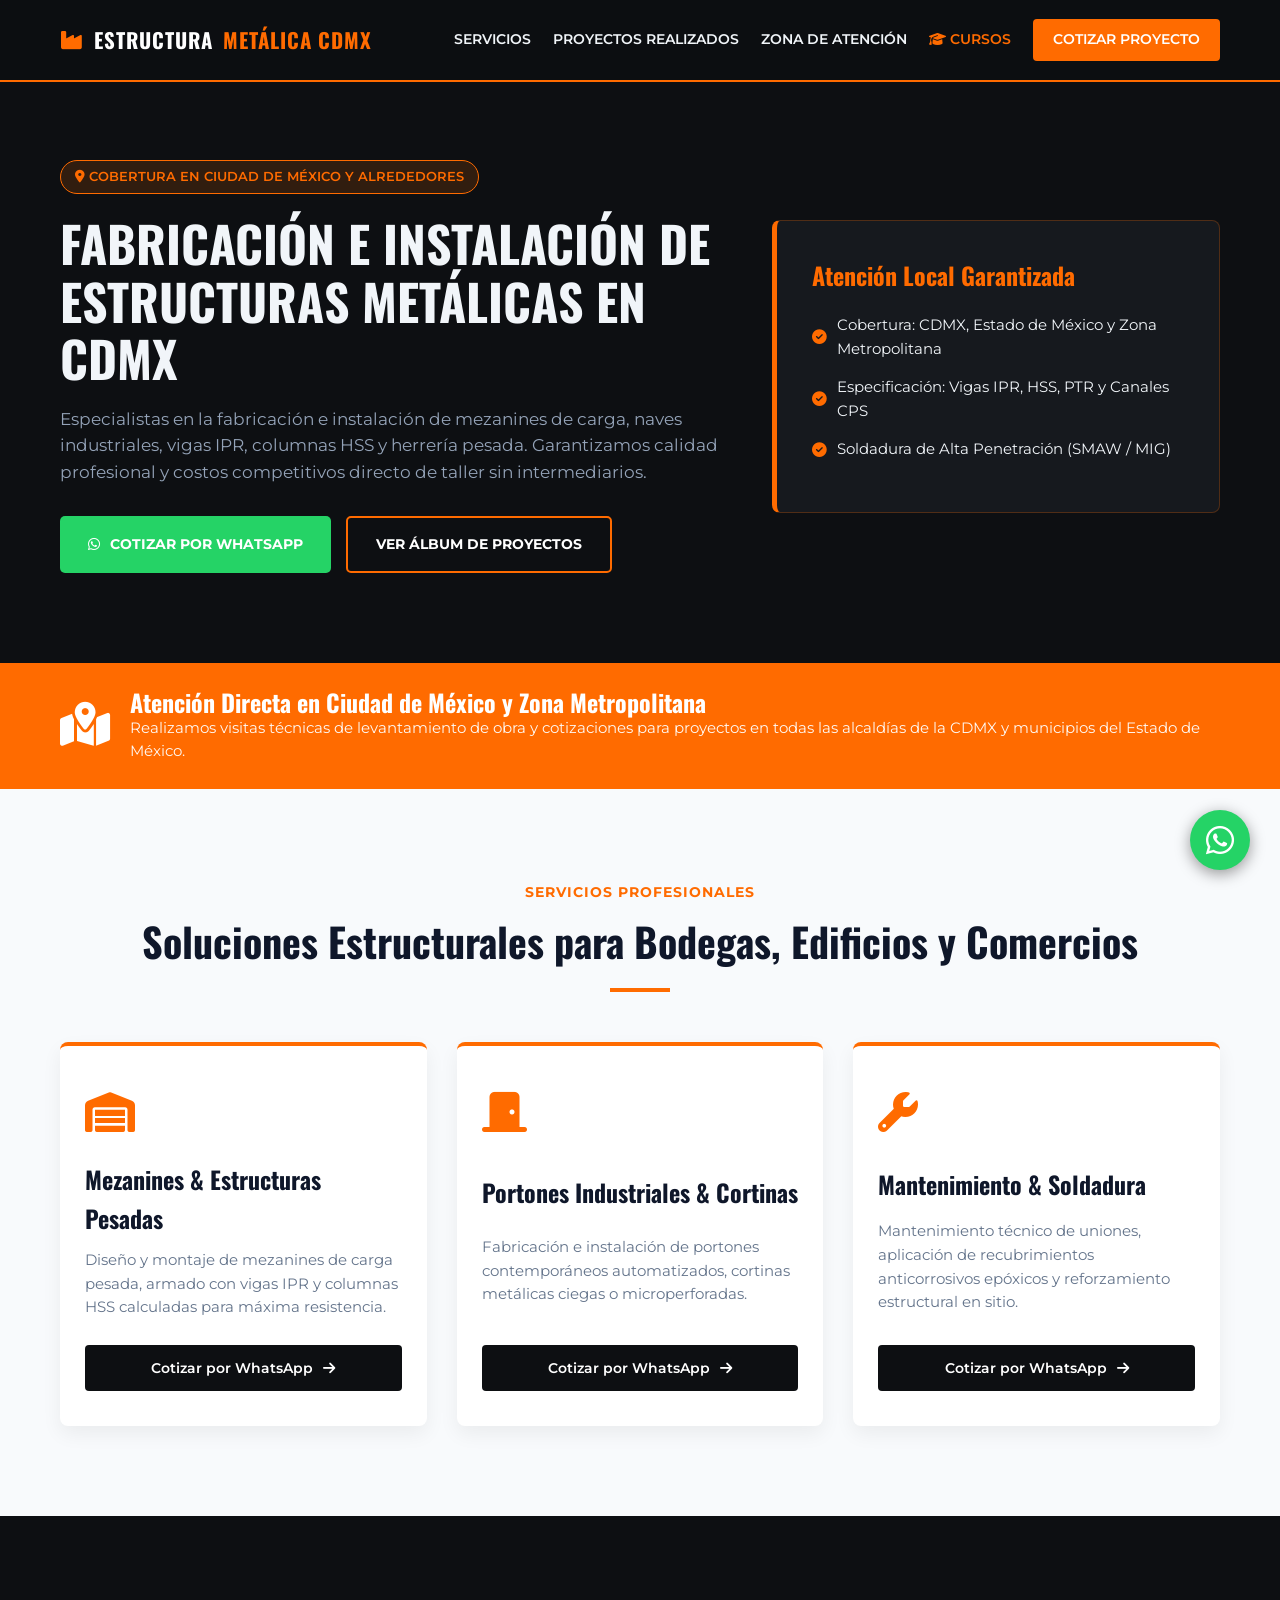
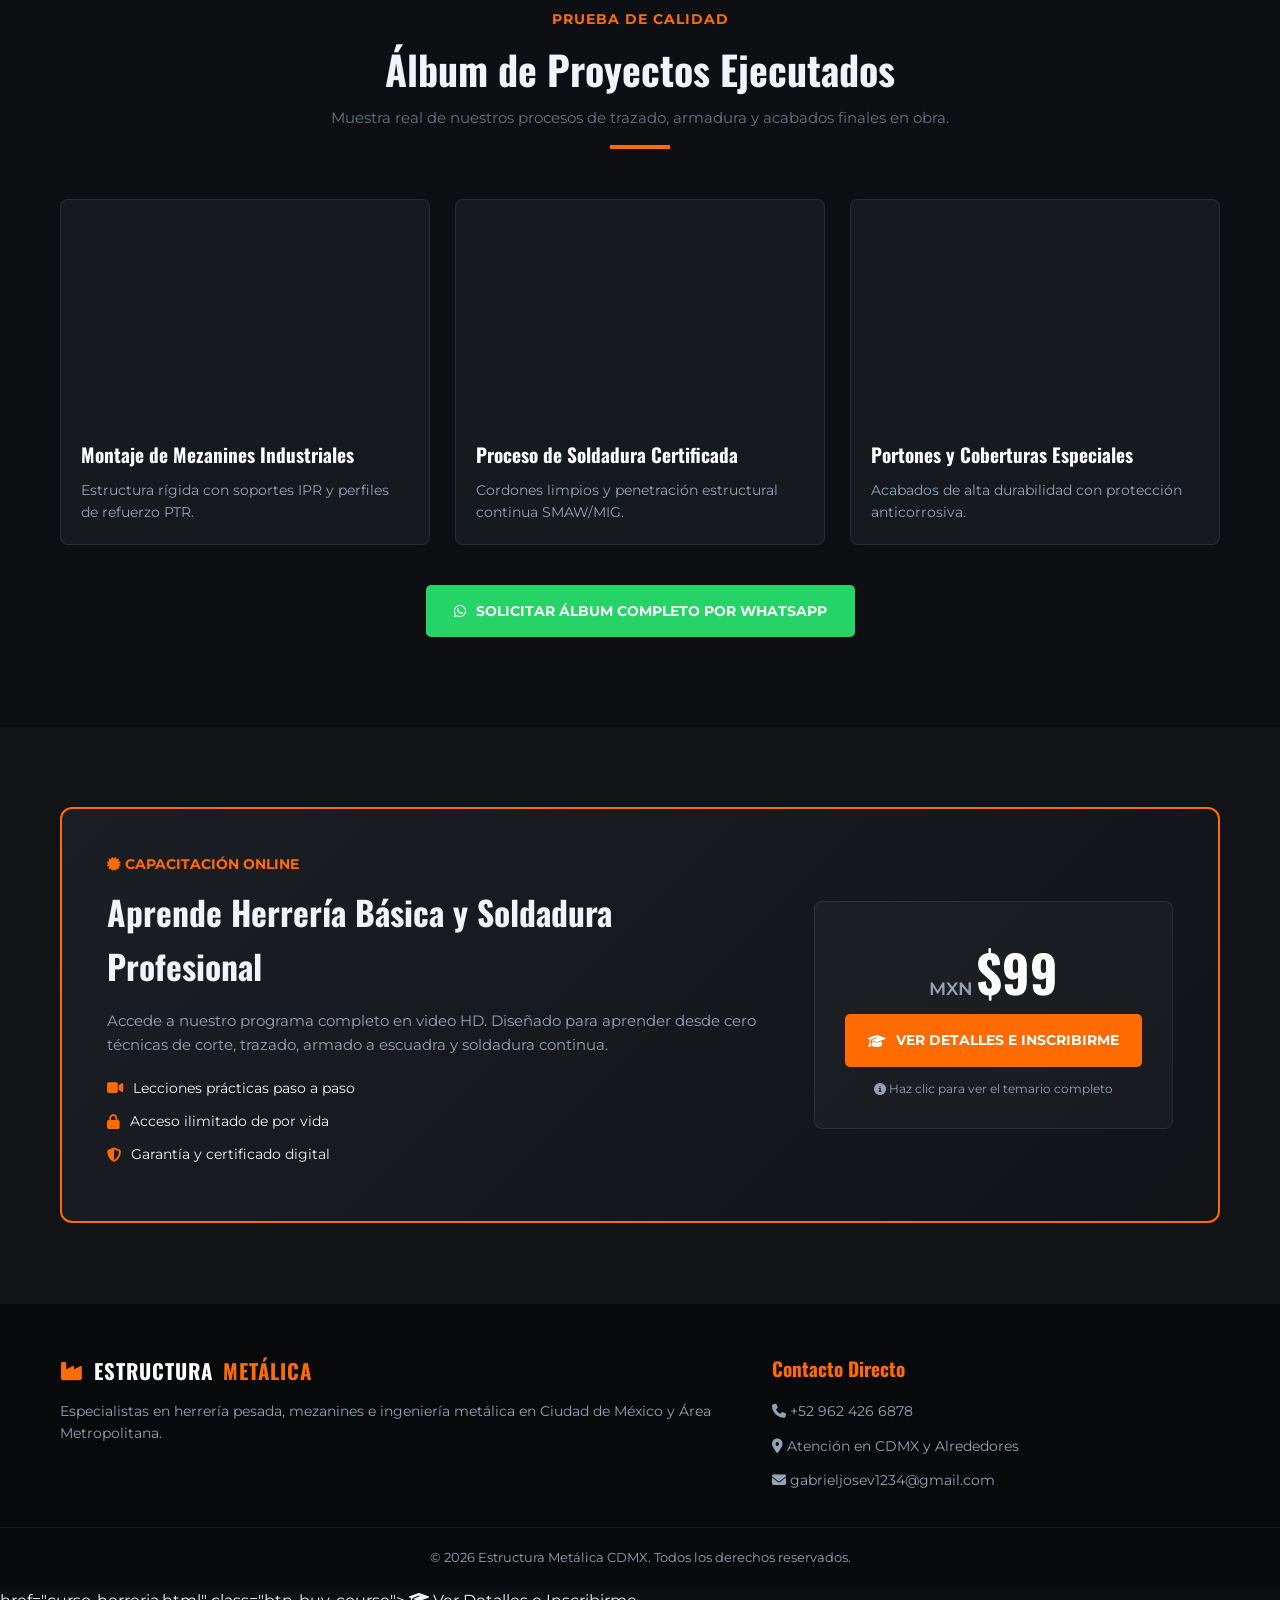
<file: index.html>
<!DOCTYPE html>
<html lang="es">
<head>
    <meta charset="UTF-8">
    <meta name="viewport" content="width=device-width, initial-scale=1.0">
    <meta name="description" content="Especialistas en estructuras metálicas, mezanines de carga y herrería industrial en Ciudad de México (CDMX) y Área Metropolitana.">
    <title>Estructuras Metálicas en CDMX | Cobertura en Ciudad de México y Alrededores</title>

    <link rel="preconnect" href="https://fonts.googleapis.com">
    <link rel="preconnect" href="https://fonts.gstatic.com" crossorigin>
    <link href="https://fonts.googleapis.com/css2?family=Montserrat:wght@400;500;600;700&family=Oswald:wght@600;700&display=swap" rel="stylesheet">
    <link rel="stylesheet" href="https://cdnjs.cloudflare.com/ajax/libs/font-awesome/6.5.1/css/all.min.css">

    <link rel="stylesheet" href="style.css">
</head>
<body>

    <header class="header">
        <div class="container nav-container">
            <a href="#" class="logo">
                <i class="fa-solid fa-industry"></i> ESTRUCTURA <span>METÁLICA CDMX</span>
            </a>
            <nav class="nav">
                <a href="#soluciones">Servicios</a>
                <a href="#galeria">Proyectos Realizados</a>
                <a href="#cobertura">Zona de Atención</a>
                <a href="curso-herreria.html" class="nav-course-link"><i class="fa-solid fa-graduation-cap"></i> Cursos</a>
                <a href="https://wa.me/529624266878?text=Hola,%20requiero%20una%20cotización%20para%20un%20proyecto%20estructural%20en%20CDMX" target="_blank" class="btn-nav">Cotizar Proyecto</a>
            </nav>
        </div>
    </header>

    <section class="hero">
        <div class="container hero-grid">
            <div class="hero-text">
                <span class="badge-industrial">
                    <i class="fa-solid fa-location-dot"></i> Cobertura en Ciudad de México y Alrededores
                </span>
                <h1>FABRICACIÓN E INSTALACIÓN DE ESTRUCTURAS METÁLICAS EN CDMX</h1>
                <p>Especialistas en la fabricación e instalación de mezanines de carga, naves industriales, vigas IPR, columnas HSS y herrería pesada. Garantizamos calidad profesional y costos competitivos directo de taller sin intermediarios.</p>
                <div class="hero-actions">
                    <a href="https://wa.me/529624266878?text=Hola,%20busco%20cotizar%20un%20trabajo%20de%20estructura%20metálica%20en%20CDMX%20o%20alrededores" target="_blank" class="btn btn-primary">
                        <i class="fa-brands fa-whatsapp"></i> Cotizar por WhatsApp
                    </a>
                    <a href="#galeria" class="btn btn-secondary">Ver Álbum de Proyectos</a>
                </div>
            </div>
            <div class="hero-stats-card">
                <h3>Atención Local Garantizada</h3>
                <ul>
                    <li><i class="fa-solid fa-check-circle"></i> Cobertura: CDMX, Estado de México y Zona Metropolitana</li>
                    <li><i class="fa-solid fa-check-circle"></i> Especificación: Vigas IPR, HSS, PTR y Canales CPS</li>
                    <li><i class="fa-solid fa-check-circle"></i> Soldadura de Alta Penetración (SMAW / MIG)</li>
                </ul>
            </div>
        </div>
    </section>

    <section id="cobertura" class="location-banner">
        <div class="container location-flex">
            <div class="location-icon"><i class="fa-solid fa-map-location-dot"></i></div>
            <div class="location-text">
                <h3>Atención Directa en Ciudad de México y Zona Metropolitana</h3>
                <p>Realizamos visitas técnicas de levantamiento de obra y cotizaciones para proyectos en todas las alcaldías de la CDMX y municipios del Estado de México.</p>
            </div>
        </div>
    </section>

    <section id="soluciones" class="services-section">
        <div class="container">
            <div class="section-header">
                <span class="sub-title">Servicios Profesionales</span>
                <h2>Soluciones Estructurales para Bodegas, Edificios y Comercios</h2>
                <div class="divider"></div>
            </div>

            <div class="services-grid">
                <div class="service-card">
                    <div class="service-icon"><i class="fa-solid fa-warehouse"></i></div>
                    <h3>Mezanines & Estructuras Pesadas</h3>
                    <p>Diseño y montaje de mezanines de carga pesada, armado con vigas IPR y columnas HSS calculadas para máxima resistencia.</p>
                    <a href="https://wa.me/529624266878?text=Hola,%20me%20interesa%20cotizar%20un%20Mezanine%20o%20Estructura%20Pesada" target="_blank" class="btn-card-wa">
                        Cotizar por WhatsApp <i class="fa-solid fa-arrow-right"></i>
                    </a>
                </div>

                <div class="service-card">
                    <div class="service-icon"><i class="fa-solid fa-door-closed"></i></div>
                    <h3>Portones Industriales & Cortinas</h3>
                    <p>Fabricación e instalación de portones contemporáneos automatizados, cortinas metálicas ciegas o microperforadas.</p>
                    <a href="https://wa.me/529624266878?text=Hola,%20me%20interesa%20cotizar%20un%20Portón%20Industrial%20o%20Cortina" target="_blank" class="btn-card-wa">
                        Cotizar por WhatsApp <i class="fa-solid fa-arrow-right"></i>
                    </a>
                </div>

                <div class="service-card">
                    <div class="service-icon"><i class="fa-solid fa-wrench"></i></div>
                    <h3>Mantenimiento & Soldadura</h3>
                    <p>Mantenimiento técnico de uniones, aplicación de recubrimientos anticorrosivos epóxicos y reforzamiento estructural en sitio.</p>
                    <a href="https://wa.me/529624266878?text=Hola,%20requiero%20Mantenimiento%20o%20Soldadura" target="_blank" class="btn-card-wa">
                        Cotizar por WhatsApp <i class="fa-solid fa-arrow-right"></i>
                    </a>
                </div>
            </div>
        </div>
    </section>

    <section id="galeria" class="gallery-section">
        <div class="container">
            <div class="section-header">
                <span class="sub-title">Prueba de Calidad</span>
                <h2>Álbum de Proyectos Ejecutados</h2>
                <p class="section-desc">Muestra real de nuestros procesos de trazado, armadura y acabados finales en obra.</p>
                <div class="divider"></div>
            </div>

            <div class="gallery-grid">
                <div class="gallery-card">
                    <div class="gallery-img" style="background-image: url('https://images.unsplash.com/photo-1504917599217-d4dc5ebe6122?auto=format&fit=crop&w=800&q=80');"></div>
                    <div class="gallery-body">
                        <h4>Montaje de Mezanines Industriales</h4>
                        <p>Estructura rígida con soportes IPR y perfiles de refuerzo PTR.</p>
                    </div>
                </div>

                <div class="gallery-card">
                    <div class="gallery-img" style="background-image: url('https://images.unsplash.com/photo-1504307651254-35680f356dfd?auto=format&fit=crop&w=800&q=80');"></div>
                    <div class="gallery-body">
                        <h4>Proceso de Soldadura Certificada</h4>
                        <p>Cordones limpios y penetración estructural continua SMAW/MIG.</p>
                    </div>
                </div>

                <div class="gallery-card">
                    <div class="gallery-img" style="background-image: url('https://images.unsplash.com/photo-1513694203232-719a280e022f?auto=format&fit=crop&w=800&q=80');"></div>
                    <div class="gallery-body">
                        <h4>Portones y Coberturas Especiales</h4>
                        <p>Acabados de alta durabilidad con protección anticorrosiva.</p>
                    </div>
                </div>
            </div>

            <div class="gallery-cta">
                <a href="https://wa.me/529624266878?text=Hola,%20me%20gustaría%20ver%20más%20fotos%20de%20sus%20trabajos" target="_blank" class="btn btn-primary">
                    <i class="fa-brands fa-whatsapp"></i> Solicitar Álbum Completo por WhatsApp
                </a>
            </div>
        </div>
    </section>

    <section id="capacitacion" class="course-banner">
        <div class="container">
            <div class="course-card">
                <div class="course-content">
                    <span class="course-badge"><i class="fa-solid fa-certificate"></i> Capacitación Online</span>
                    <h2>Aprende Herrería Básica y Soldadura Profesional</h2>
                    <p>Accede a nuestro programa completo en video HD. Diseñado para aprender desde cero técnicas de corte, trazado, armado a escuadra y soldadura continua.</p>
                    <ul class="course-features">
                        <li><i class="fa-solid fa-video"></i> Lecciones prácticas paso a paso</li>
                        <li><i class="fa-solid fa-lock"></i> Acceso ilimitado de por vida</li>
                        <li><i class="fa-solid fa-shield-halved"></i> Garantía y certificado digital</li>
                    </ul>
                </div>
                <div class="course-checkout-box">
                    <div class="price-tag">
                        <span class="currency">MXN</span>
                        <span class="amount">$99</span>
                    </div>
                    <a href="curso-herreria.html" class="btn-buy-course">
                        <i class="fa-solid fa-graduation-cap"></i> Ver Detalles e Inscribirme
                    </a>
                    <span class="secure-checkout"><i class="fa-solid fa-circle-info"></i> Haz clic para ver el temario completo</span>
                </div>
            </div>
        </div>
    </section>

    <footer class="footer">
        <div class="container footer-grid">
            <div class="footer-col">
                <a href="#" class="logo">
                    <i class="fa-solid fa-industry"></i> ESTRUCTURA <span>METÁLICA</span>
                </a>
                <p>Especialistas en herrería pesada, mezanines e ingeniería metálica en Ciudad de México y Área Metropolitana.</p>
            </div>
            <div class="footer-col">
                <h4>Contacto Directo</h4>
                <p><i class="fa-solid fa-phone"></i> +52 962 426 6878</p>
                <p><i class="fa-solid fa-location-dot"></i> Atención en CDMX y Alrededores</p>
                <p><i class="fa-solid fa-envelope"></i> gabrieljosev1234@gmail.com</p>
            </div>
        </div>
        <div class="footer-bottom">
            <div class="container">
                <p>&copy; 2026 Estructura Metálica CDMX. Todos los derechos reservados.</p>
            </div>
        </div>
    </footer>
    <a href="https://wa.me/529624266878?text=Hola,%20me%20interesa%20cotizar%20un%20proyecto%20de%20estructura%20metálica" class="whatsapp-float" target="_blank" aria-label="Contacto Comercial por WhatsApp">
        <i class="fa-brands fa-whatsapp"></i>
    </a>href="curso-herreria.html" class="btn-buy-course">
    <i class="fa-solid fa-graduation-cap"></i> Ver Detalles e Inscribirme
</a>
<a 
</body>
</html>
</file>
<file: style.css>
:root {
    --primary: #ff6b00;
    --primary-hover: #e05d00;
    --dark-bg: #0d0f12;
    --card-bg: #16191e;
    --light-bg: #f8fafc;
    --text-dark: #0f172a;
    --text-light: #f1f5f9;
    --text-muted: #94a3b8;
    --border-color: rgba(255, 107, 0, 0.25);
    --font-heading: 'Oswald', sans-serif;
    --font-body: 'Montserrat', sans-serif;
    --transition: all 0.3s ease;
}

* { margin: 0; padding: 0; box-sizing: border-box; }
html { scroll-behavior: smooth; }
body { font-family: var(--font-body); background-color: var(--dark-bg); color: var(--text-light); line-height: 1.6; }
.container { max-width: 1200px; margin: 0 auto; padding: 0 20px; }

.header { background-color: rgba(13, 15, 18, 0.95); backdrop-filter: blur(10px); position: fixed; top: 0; width: 100%; z-index: 1000; border-bottom: 2px solid var(--primary); }
.nav-container { display: flex; justify-content: space-between; align-items: center; height: 80px; }
.logo { font-family: var(--font-heading); font-size: 1.3rem; color: #ffffff; text-decoration: none; font-weight: 700; letter-spacing: 1px; display: flex; align-items: center; gap: 10px; }
.logo i, .logo span { color: var(--primary); }
.nav { display: flex; align-items: center; gap: 22px; }
.nav a { color: var(--text-light); text-decoration: none; font-weight: 600; font-size: 0.85rem; text-transform: uppercase; transition: var(--transition); }
.nav a:hover { color: var(--primary); }
.nav-course-link { color: var(--primary) !important; }
.btn-nav { background: var(--primary); padding: 10px 20px; border-radius: 4px; color: #ffffff !important; }
.btn-nav:hover { background: var(--primary-hover); }

.hero { padding: 160px 0 90px; background: linear-gradient(135deg, rgba(13,15,18,0.92), rgba(13,15,18,0.82)), url('https://images.unsplash.com/photo-1541888946425-d0fbb186a5b3?auto=format&fit=crop&w=1920&q=80') center/cover no-repeat; }
.hero-grid { display: grid; grid-template-columns: 1.2fr 0.8fr; gap: 40px; align-items: center; }
.badge-industrial { background-color: rgba(255, 107, 0, 0.15); color: var(--primary); border: 1px solid var(--primary); padding: 6px 14px; border-radius: 20px; font-size: 0.8rem; font-weight: 600; text-transform: uppercase; display: inline-block; margin-bottom: 20px; }
.hero-text h1 { font-family: var(--font-heading); font-size: 3.1rem; line-height: 1.15; margin-bottom: 20px; }
.hero-text p { font-size: 1.05rem; color: var(--text-muted); margin-bottom: 30px; }
.hero-actions { display: flex; gap: 15px; flex-wrap: wrap; }
.btn { padding: 15px 28px; border-radius: 5px; font-weight: 700; text-decoration: none; text-transform: uppercase; font-size: 0.88rem; display: inline-flex; align-items: center; gap: 10px; transition: var(--transition); }
.btn-primary { background-color: #25d366; color: #ffffff; }
.btn-primary:hover { background-color: #1ebc57; transform: translateY(-2px); }
.btn-secondary { border: 2px solid var(--primary); color: #ffffff; }
.btn-secondary:hover { background-color: var(--primary); }

.hero-stats-card { background: var(--card-bg); border: 1px solid var(--border-color); padding: 35px; border-radius: 8px; border-left: 5px solid var(--primary); }
.hero-stats-card h3 { font-family: var(--font-heading); font-size: 1.5rem; margin-bottom: 20px; color: var(--primary); }
.hero-stats-card ul { list-style: none; }
.hero-stats-card li { margin-bottom: 15px; color: var(--text-light); display: flex; align-items: center; gap: 10px; font-size: 0.92rem; }
.hero-stats-card i { color: var(--primary); }

.location-banner { background: var(--primary); color: #ffffff; padding: 25px 0; }
.location-flex { display: flex; align-items: center; gap: 20px; }
.location-icon { font-size: 2.8rem; }
.location-text h3 { font-family: var(--font-heading); font-size: 1.5rem; line-height: 1.2; }
.location-text p { font-size: 0.92rem; opacity: 0.95; }

.services-section { padding: 90px 0; background-color: var(--light-bg); color: var(--text-dark); }
.section-header { text-align: center; margin-bottom: 50px; }
.sub-title { color: var(--primary); font-weight: 700; text-transform: uppercase; font-size: 0.85rem; letter-spacing: 1px; }
.section-header h2 { font-family: var(--font-heading); font-size: 2.5rem; margin-top: 5px; }
.section-desc { color: #64748b; font-size: 0.95rem; margin-top: 5px; }
.divider { width: 60px; height: 4px; background: var(--primary); margin: 15px auto 0; }

.services-grid { display: grid; grid-template-columns: repeat(auto-fit, minmax(300px, 1fr)); gap: 30px; }
.service-card { background: #ffffff; border-radius: 8px; padding: 35px 25px; box-shadow: 0 8px 20px rgba(0,0,0,0.06); border-top: 4px solid var(--primary); display: flex; flex-direction: column; justify-content: space-between; }
.service-icon { font-size: 2.5rem; color: var(--primary); margin-bottom: 15px; }
.service-card h3 { font-family: var(--font-heading); font-size: 1.5rem; margin-bottom: 12px; }
.service-card p { color: #64748b; font-size: 0.92rem; margin-bottom: 25px; }
.btn-card-wa { background: var(--dark-bg); color: #ffffff; padding: 12px 20px; text-decoration: none; border-radius: 4px; font-weight: 600; font-size: 0.88rem; text-align: center; transition: var(--transition); display: flex; justify-content: center; align-items: center; gap: 10px; }
.btn-card-wa:hover { background: var(--primary); }

.gallery-section { padding: 90px 0; background: var(--dark-bg); }
.gallery-grid { display: grid; grid-template-columns: repeat(auto-fit, minmax(300px, 1fr)); gap: 25px; margin-top: 40px; }
.gallery-card { background: var(--card-bg); border-radius: 8px; overflow: hidden; border: 1px solid rgba(255, 255, 255, 0.08); transition: var(--transition); }
.gallery-card:hover { transform: translateY(-5px); border-color: var(--primary); }
.gallery-img { height: 220px; background-size: cover; background-position: center; }
.gallery-body { padding: 20px; }
.gallery-body h4 { font-family: var(--font-heading); font-size: 1.2rem; color: #ffffff; margin-bottom: 8px; }
.gallery-body p { color: var(--text-muted); font-size: 0.88rem; }
.gallery-cta { text-align: center; margin-top: 40px; }

.course-banner { padding: 80px 0; background: #111317; }
.course-card { background: linear-gradient(135deg, #1b1e24, #111317); border: 2px solid var(--primary); border-radius: 12px; padding: 45px; display: grid; grid-template-columns: 1.3fr 0.7fr; gap: 40px; align-items: center; }
.course-badge { color: var(--primary); font-weight: 700; text-transform: uppercase; font-size: 0.85rem; margin-bottom: 10px; display: block; }
.course-content h2 { font-family: var(--font-heading); font-size: 2.1rem; margin-bottom: 15px; }
.course-content p { color: var(--text-muted); margin-bottom: 20px; font-size: 0.95rem; }
.course-features { list-style: none; }
.course-features li { margin-bottom: 10px; color: var(--text-light); font-size: 0.9rem; display: flex; align-items: center; gap: 10px; }
.course-features i { color: var(--primary); }

.course-checkout-box { background: rgba(255, 255, 255, 0.03); border: 1px solid rgba(255, 255, 255, 0.08); padding: 30px; border-radius: 8px; text-align: center; }
.price-tag .currency { font-size: 1.1rem; color: var(--text-muted); font-weight: 600; }
.price-tag .amount { font-family: var(--font-heading); font-size: 3.2rem; color: #ffffff; font-weight: 700; }
.btn-buy-course { background: var(--primary); color: #ffffff; padding: 15px 20px; border-radius: 5px; text-decoration: none; font-weight: 700; display: flex; align-items: center; justify-content: center; gap: 10px; text-transform: uppercase; font-size: 0.88rem; transition: var(--transition); }
.btn-buy-course:hover { background: var(--primary-hover); }
.secure-checkout { display: block; margin-top: 12px; font-size: 0.75rem; color: var(--text-muted); }

.footer { background: #08090b; padding: 50px 0 20px; border-top: 1px solid rgba(255, 255, 255, 0.05); }
.footer-grid { display: grid; grid-template-columns: 1.5fr 1fr; gap: 40px; padding-bottom: 35px; }
.footer-col p { color: var(--text-muted); font-size: 0.88rem; margin-top: 12px; }
.footer-col h4 { font-family: var(--font-heading); color: var(--primary); font-size: 1.2rem; margin-bottom: 15px; }
.footer-bottom { border-top: 1px solid rgba(255, 255, 255, 0.05); padding-top: 20px; text-align: center; font-size: 0.8rem; color: var(--text-muted); }

.whatsapp-float { position: fixed; width: 60px; height: 60px; bottom: 30px; right: 30px; background-color: #25d366; color: #fff; border-radius: 50px; display: flex; align-items: center; justify-content: center; font-size: 32px; box-shadow: 0 4px 15px rgba(0, 0, 0, 0.4); z-index: 999; text-decoration: none; transition: var(--transition); }
.whatsapp-float:hover { transform: scale(1.1); }

@media (max-width: 992px) {
    .hero-grid, .course-card { grid-template-columns: 1fr; }
    .hero-text h1 { font-size: 2.4rem; }
    .location-flex { flex-direction: column; text-align: center; }
}

@media (max-width: 768px) {
    .nav { display: none; }
    .hero { padding-top: 120px; }
}
</file>
